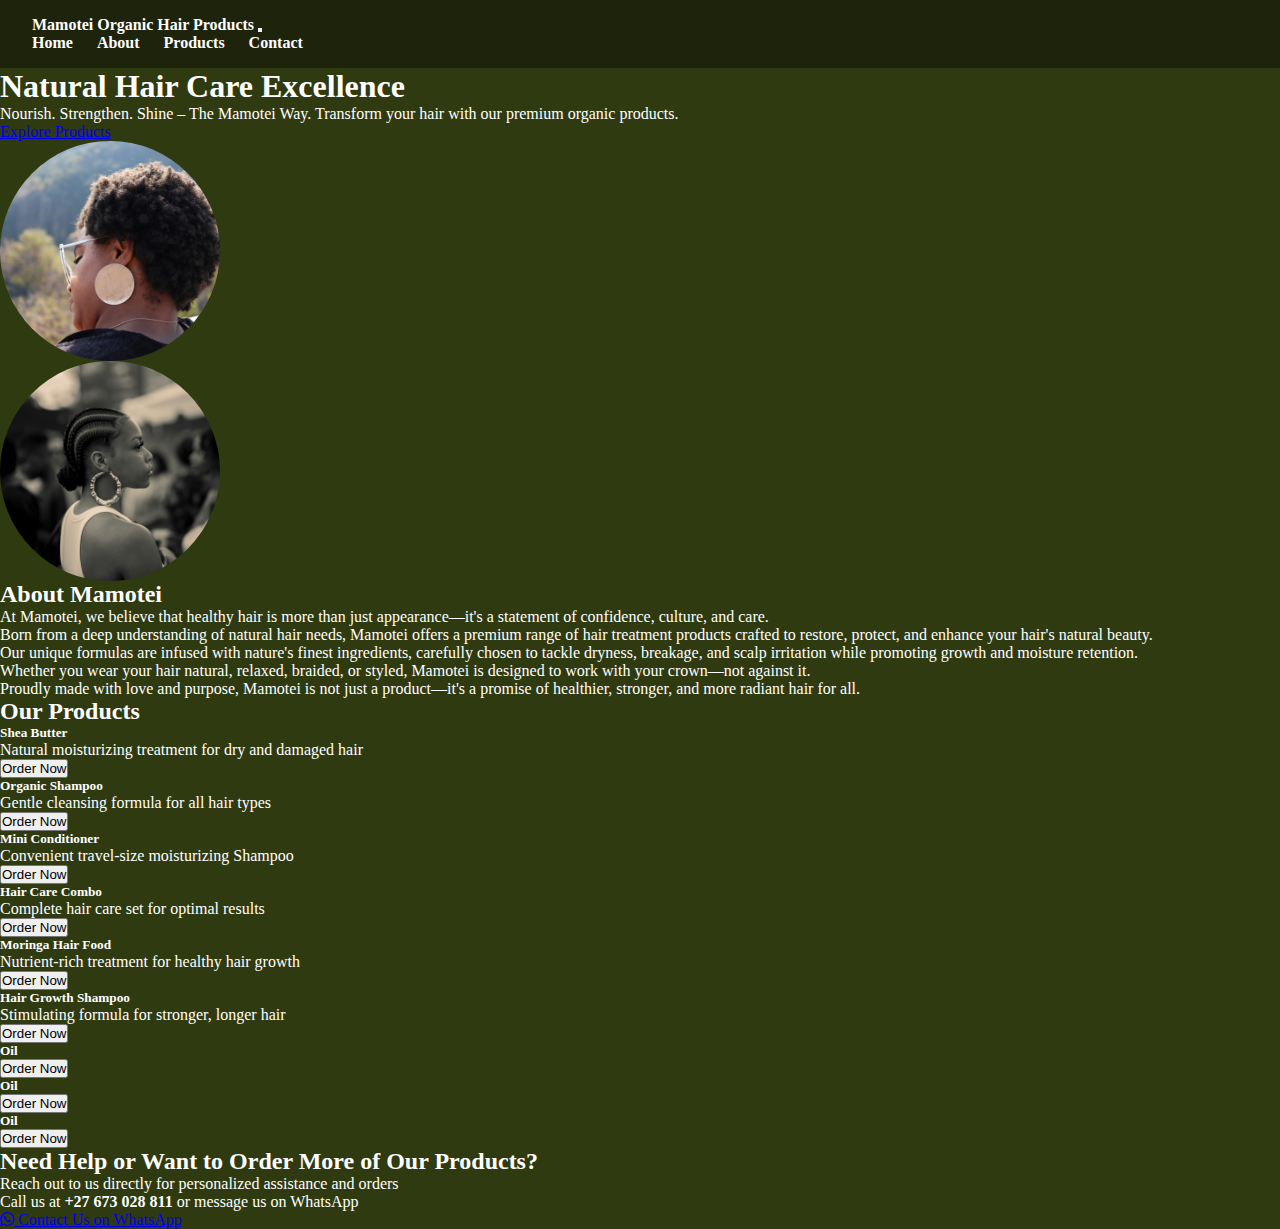
<file: index.html>
<!DOCTYPE html>
<html lang="en">
<head>
    <meta charset="UTF-8">
    <meta name="viewport" content="width=device-width, initial-scale=1.0">
    <title>Mamotei Beauty</title>
    <link href="https://cdn.jsdelivr.net/npm/bootstrap@5.3.6/dist/css/bootstrap.min.css" rel="stylesheet" integrity="sha384-4Q6Gf2aSP4eDXB8Miphtr37CMZZQ5oXLH2yaXMJ2w8e2ZtHTl7GptT4jmndRuHDT" crossorigin="anonymous">
    <link href="https://cdnjs.cloudflare.com/ajax/libs/font-awesome/6.0.0/css/all.min.css" rel="stylesheet">
    <link rel="stylesheet" href="./css/style.css">
</head>
<body>
    <!-- Loading Overlay -->
    <div class="loading-overlay" id="loadingOverlay">
        <div class="loading-spinner"></div>
    </div>

    <!-- Navigation -->
    <nav class="navbar navbar-expand-lg">
        <div class="container">
            <a class="navbar-brand" href="#home">Mamotei Organic Hair Products</a>
            <button class="navbar-toggler" type="button" data-bs-toggle="collapse" data-bs-target="#navbarNav">
                <span class="navbar-toggler-icon"></span>
            </button>
            <div class="collapse navbar-collapse" id="navbarNav">
                <ul class="navbar-nav ms-auto">
                    <li class="nav-item">
                        <a class="nav-link" href="#home">Home</a>
                    </li>
                    <li class="nav-item">
                        <a class="nav-link" href="#about">About</a>
                    </li>
                    <li class="nav-item">
                        <a class="nav-link" href="#products">Products</a>
                    </li>
                    <li class="nav-item">
                        <a class="nav-link" href="#contact">Contact</a>
                    </li>
                </ul>
            </div>
        </div>
    </nav>

    <!-- Hero Section -->
    <section id="home" class="hero-section">
        <div class="container">
            <div class="row align-items-center">
                <div class="col-lg-6">
                    <div class="hero-content">
                        <h1 class="hero-title">Natural Hair Care Excellence</h1>
                        <p class="hero-subtitle">Nourish. Strengthen. Shine – The Mamotei Way. Transform your hair with our premium organic products.</p>
                        <a href="#products" class="cta-button">Explore Products</a>
                    </div>
                </div>
                <div class="col-lg-6">
                    <div class="row">
                        <div class="col-6">
                            <div class="image-circle hair-img">
                                
                            </div>
                        </div>
                        <div class="col-6">
                            <div class="image-circle skin-img"></div>
                        </div>
                    </div>
                </div>
            </div>
        </div>
    </section>

    <!-- About Section -->
    <section id="about" class="about-section fade-in">
        <div class="container">
            <div class="row justify-content-center">
                <div class="col-lg-10">
                    <div class="about-card">
                        <h2 class="about-title text-center">About Mamotei</h2>
                        <p class="lead text-center mb-4">At Mamotei, we believe that healthy hair is more than just appearance—it's a statement of confidence, culture, and care.</p>
                        <div class="row">
                            <div class="col-md-6">
                                <p>Born from a deep understanding of natural hair needs, Mamotei offers a premium range of hair treatment products crafted to restore, protect, and enhance your hair's natural beauty.</p>
                                <p>Our unique formulas are infused with nature's finest ingredients, carefully chosen to tackle dryness, breakage, and scalp irritation while promoting growth and moisture retention.</p>
                            </div>
                            <div class="col-md-6">
                                <p>Whether you wear your hair natural, relaxed, braided, or styled, Mamotei is designed to work with your crown—not against it.</p>
                                <p>Proudly made with love and purpose, Mamotei is not just a product—it's a promise of healthier, stronger, and more radiant hair for all.</p>
                            </div>
                        </div>
                    </div>
                </div>
            </div>
        </div>
    </section>

    <!-- Products Section -->
    <section id="products" class="products-section fade-in">
        <div class="container">
            <h2 class="section-title">Our Products</h2>
            <div class="row g-4">
                <div class="col-lg-4 col-md-6">
                    <div class="product-card">
                        <div class="product-img" style="background-image: url('./css/images/hair_buttter.jpg');"></div>
                        <div class="product-body">
                            <h5 class="product-title">Shea Butter</h5>
                            <p class="text-muted">Natural moisturizing treatment for dry and damaged hair</p>
                            <button class="order-btn">Order Now</button>
                        </div>
                    </div>
                </div>
                <div class="col-lg-4 col-md-6">
                    <div class="product-card">
                        <div class="product-img" style="background-image: url('./css/images/shampoo.jpg');"></div>
                        <div class="product-body">
                            <h5 class="product-title">Organic Shampoo</h5>
                            <p class="text-muted">Gentle cleansing formula for all hair types</p>
                            <button class="order-btn">Order Now</button>
                        </div>
                    </div>
                </div>
                <div class="col-lg-4 col-md-6">
                    <div class="product-card">
                        <div class="product-img" style="background-image: url('./css/images/sprays.jpg');"></div>
                        <div class="product-body">
                            <h5 class="product-title">Mini Conditioner</h5>
                            <p class="text-muted">Convenient travel-size moisturizing Shampoo</p>
                            <button class="order-btn">Order Now</button>
                        </div>
                    </div>
                </div>
                <div class="col-lg-4 col-md-6">
                    <div class="product-card">
                        <div class="product-img" style="background-image: url('./css/images/4\ hait\ products.png');"></div>
                        <div class="product-body">
                            <h5 class="product-title">Hair Care Combo</h5>
                            <p class="text-muted">Complete hair care set for optimal results</p>
                            <button class="order-btn">Order Now</button>
                        </div>
                    </div>
                </div>
                <div class="col-lg-4 col-md-6">
                    <div class="product-card">
                        <div class="product-img" style="background-image: url('./css/images/moringa_hair_food.png');"></div>
                        <div class="product-body">
                            <h5 class="product-title">Moringa Hair Food</h5>
                            <p class="text-muted">Nutrient-rich treatment for healthy hair growth</p>
                            <button class="order-btn">Order Now</button>
                        </div>
                    </div>
                </div>
                <div class="col-lg-4 col-md-12">
                    <div class="product-card">
                        <div class="product-img" style="background-image: url('./css/images/conditioner_shampoo.png');"></div>
                        <div class="product-body">
                            <h5 class="product-title">Hair Growth Shampoo</h5>
                            <p class="text-muted">Stimulating formula for stronger, longer hair</p>
                            <button class="order-btn">Order Now</button>
                        </div>
                    </div>
                </div>
                <div class="col-lg-4 col-md-6">
                    <div class="product-card">
                        <div class="product-img" style="background-image: url('./css/images/oil_1.jpg');"></div>
                        <div class="product-body">
                            <h5 class="product-title">Oil</h5>
                            <button class="order-btn">Order Now</button>
                        </div>
                    </div>
            </div>

            <div class="col-lg-4 col-md-6">
                    <div class="product-card">
                        <div class="product-img" style="background-image: url('./css/images//oiol_2.jpg');"></div>
                        <div class="product-body">
                            <h5 class="product-title">Oil</h5>
                            <button class="order-btn">Order Now</button>
                        </div>
                    </div>

                    
        </div>

        <div class="col-lg-4 col-md-6">
                    <div class="product-card">
                        <div class="product-img" style="background-image: url('./css/images//oil_3.jpg');"></div>
                        <div class="product-body">
                            <h5 class="product-title">Oil </h5>
                            <button class="order-btn">Order Now</button>
                        </div>
                    </div>
    </section>

    <!-- Contact Section -->
    <section id="contact" class="contact-section fade-in">
        <div class="container">
            <h2 class="section-title">Need Help or Want to Order More of Our Products?</h2>
            <p class="lead">Reach out to us directly for personalized assistance and orders</p>
            <p>Call us at <strong>+27 673 028 811</strong> or message us on WhatsApp</p>
            <a href="https://wa.me/27673028811" class="whatsapp-btn" target="_blank">
                <i class="fab fa-whatsapp"></i>
                Contact Us on WhatsApp
            </a>
        </div>
    </section>

    <script src="https://cdn.jsdelivr.net/npm/bootstrap@5.3.6/dist/js/bootstrap.bundle.min.js"></script>
    <script>
        // Loading animation
        window.addEventListener('load', function() {
            setTimeout(function() {
                document.getElementById('loadingOverlay').style.opacity = '0';
                setTimeout(function() {
                    document.getElementById('loadingOverlay').style.display = 'none';
                }, 500);
            }, 1000);
        });

        // Scroll animations
        const observerOptions = {
            threshold: 0.1,
            rootMargin: '0px 0px -50px 0px'
        };

        const observer = new IntersectionObserver(function(entries) {
            entries.forEach(entry => {
                if (entry.isIntersecting) {
                    entry.target.classList.add('visible');
                }
            });
        }, observerOptions);

        document.querySelectorAll('.fade-in').forEach(el => {
            observer.observe(el);
        });

        // Navbar scroll effect
        window.addEventListener('scroll', function() {
            const nav = document.querySelector('nav');
            if (window.scrollY > 50) {
                nav.style.background = 'rgba(26, 32, 44, 0.98)';
                nav.style.boxShadow = '0 2px 20px rgba(0, 0, 0, 0.2)';
            } else {
                nav.style.background = 'rgba(26, 32, 44, 0.95)';
                nav.style.boxShadow = '0 2px 20px rgba(0, 0, 0, 0.1)';
            }
        });

        // Smooth scrolling for anchor links
        document.querySelectorAll('a[href^="#"]').forEach(anchor => {
            anchor.addEventListener('click', function (e) {
                e.preventDefault();
                const target = document.querySelector(this.getAttribute('href'));
                if (target) {
                    target.scrollIntoView({
                        behavior: 'smooth',
                        block: 'start'
                    });
                }
            });
        });

        // Product card stagger animation
        const productCards = document.querySelectorAll('.product-card');
        productCards.forEach((card, index) => {
            card.style.animationDelay = `${index * 0.1}s`;
        });

        // Add click effects to buttons
        document.querySelectorAll('.order-btn, .cta-button, .whatsapp-btn').forEach(button => {
            button.addEventListener('click', function(e) {
                let ripple = document.createElement('span');
                ripple.classList.add('ripple');
                this.appendChild(ripple);
                
                let x = e.clientX - e.target.offsetLeft;
                let y = e.clientY - e.target.offsetTop;
                
                ripple.style.left = x + 'px';
                ripple.style.top = y + 'px';
                
                setTimeout(() => {
                    ripple.remove();
                }, 600);
            });
        });
    </script>
</body>
</file>
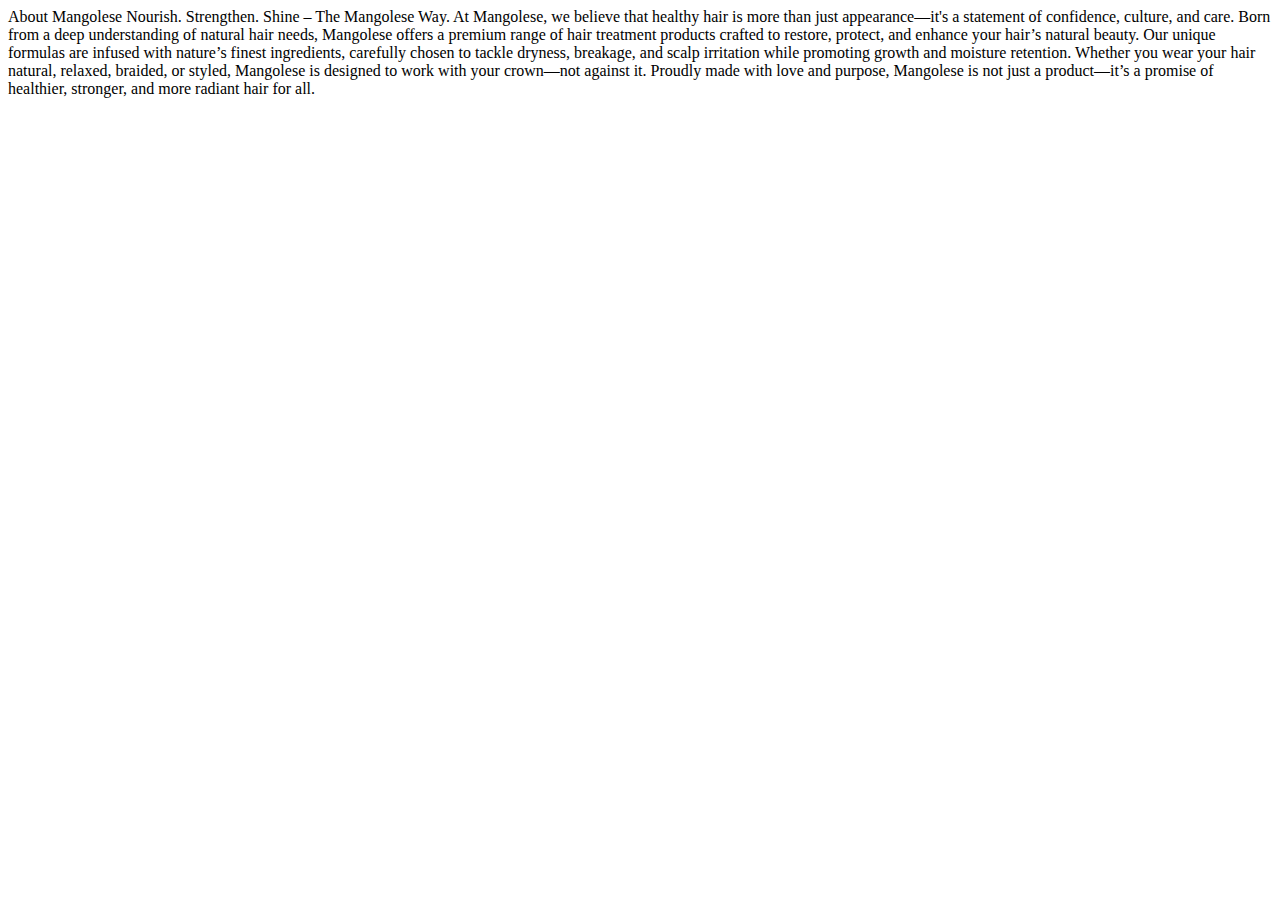
<file: about.html>
<!DOCTYPE html>
<html lang="en">
<head>
    <meta charset="UTF-8">
    <meta name="viewport" content="width=device-width, initial-scale=1.0">
    <title>Document</title>
</head>
<body>
    

        <div>
            About Mangolese
    Nourish. Strengthen. Shine – The Mangolese Way.

    At Mangolese, we believe that healthy hair is more than just appearance—it's a statement of confidence, culture, and care. Born from a deep understanding of natural hair needs, Mangolese offers a premium range of hair treatment products crafted to restore, protect, and enhance your hair’s natural beauty.

    Our unique formulas are infused with nature’s finest ingredients, carefully chosen to tackle dryness, breakage, and scalp irritation while promoting growth and moisture retention. Whether you wear your hair natural, relaxed, braided, or styled, Mangolese is designed to work with your crown—not against it.

    Proudly made with love and purpose, Mangolese is not just a product—it’s a promise of healthier, stronger, and more radiant hair for all.


        </div>
</body>
</html>
</file>
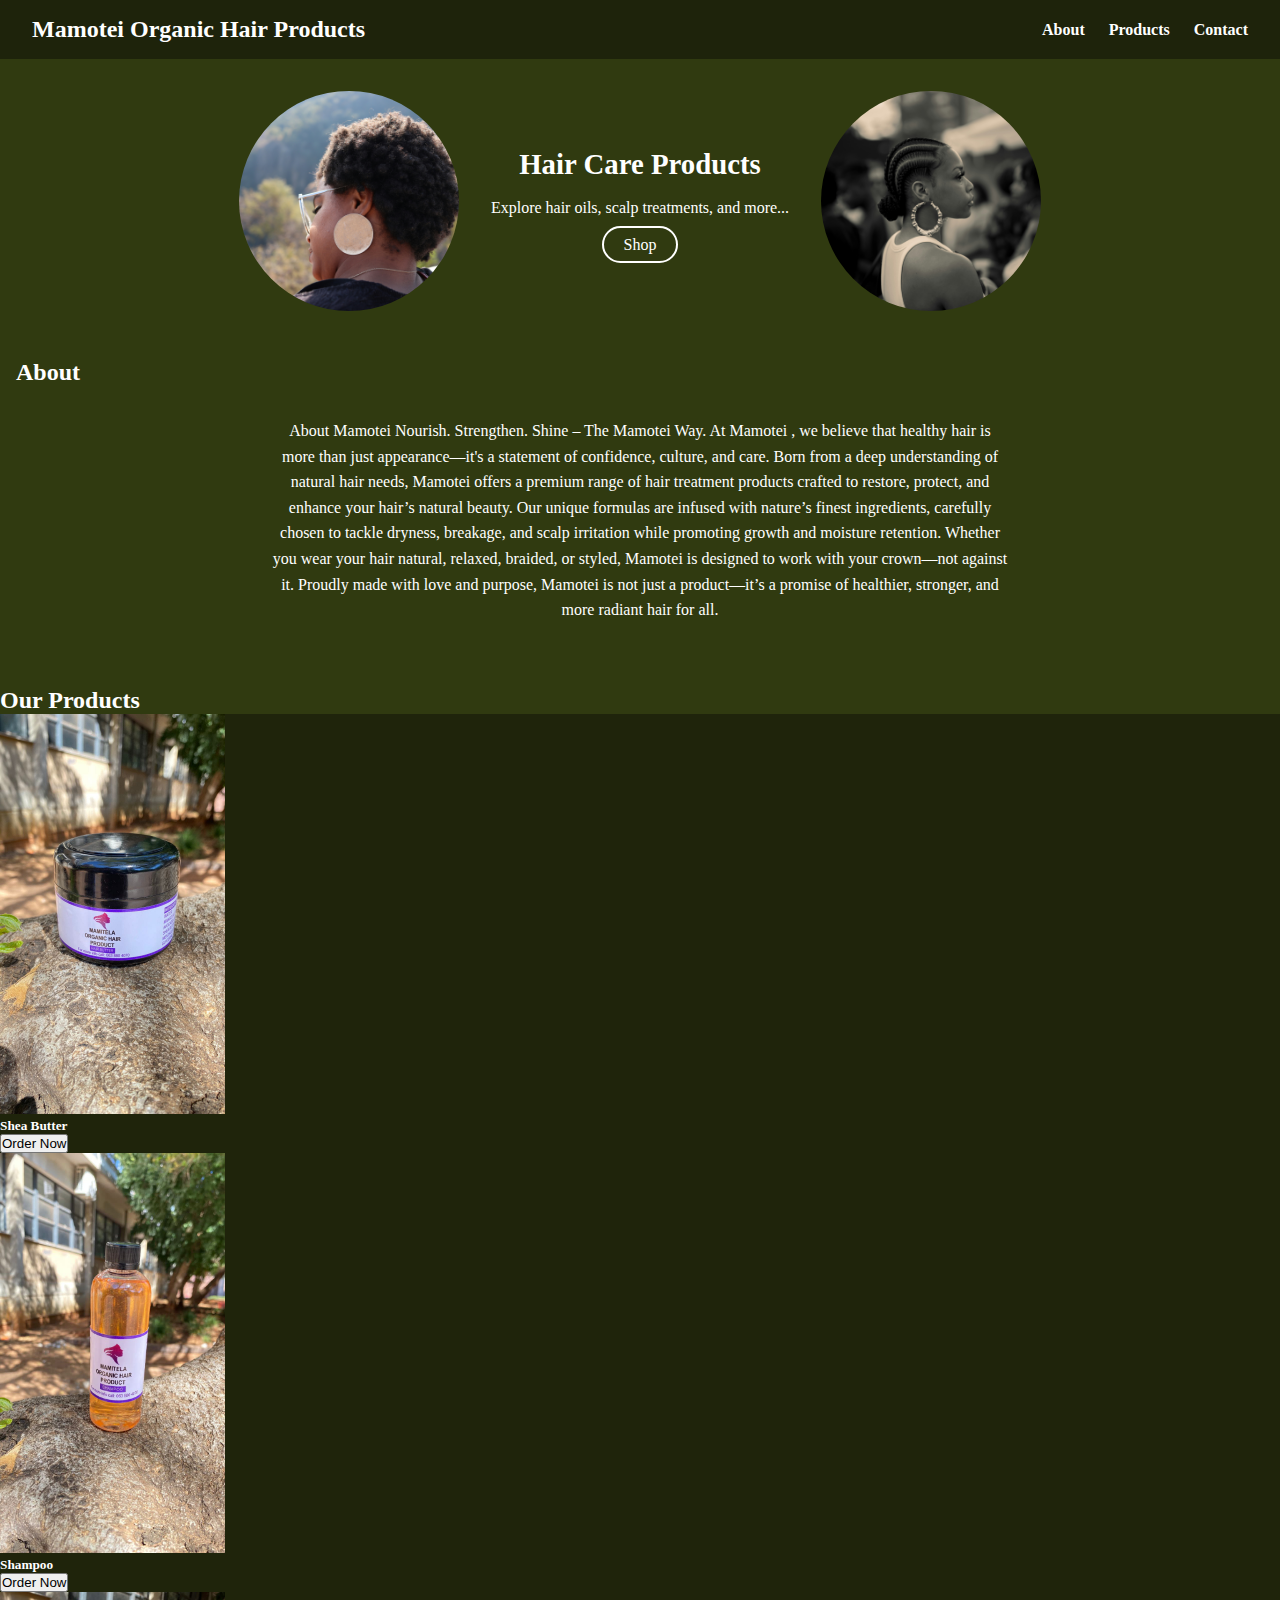
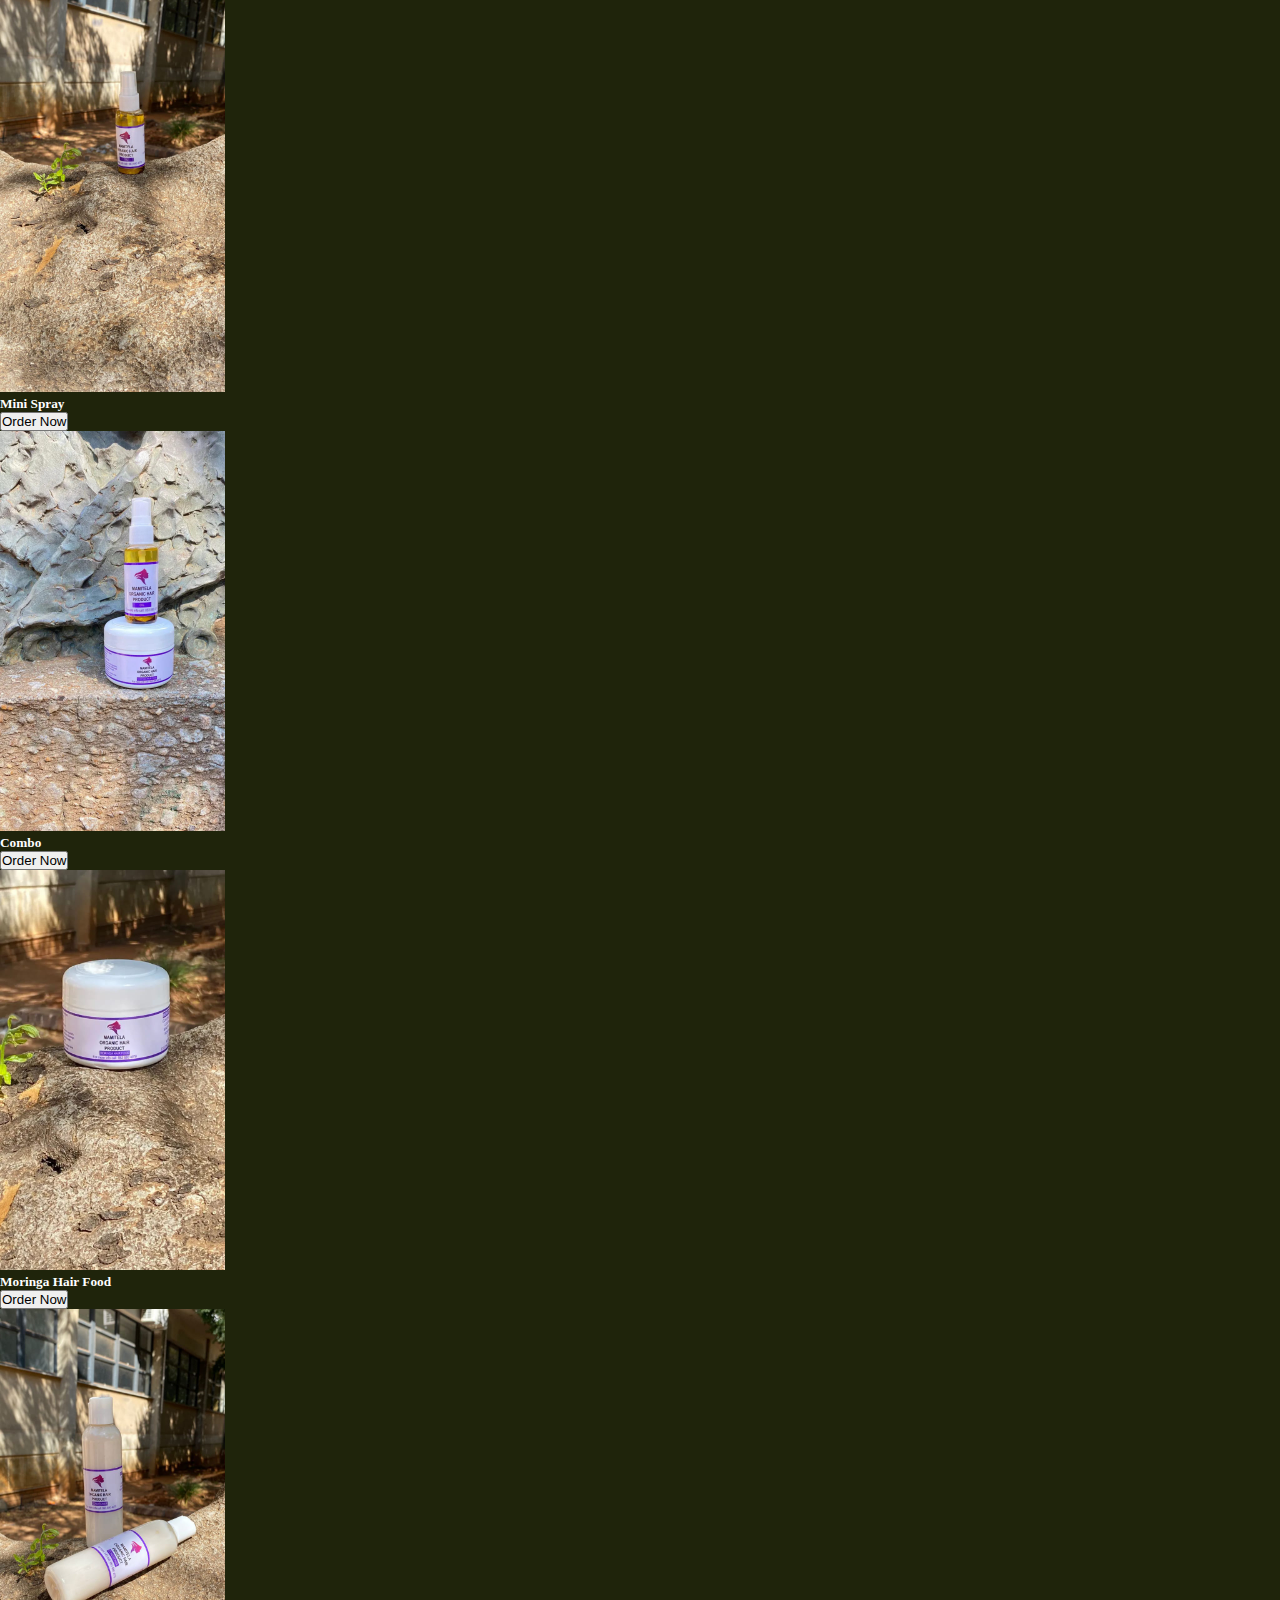
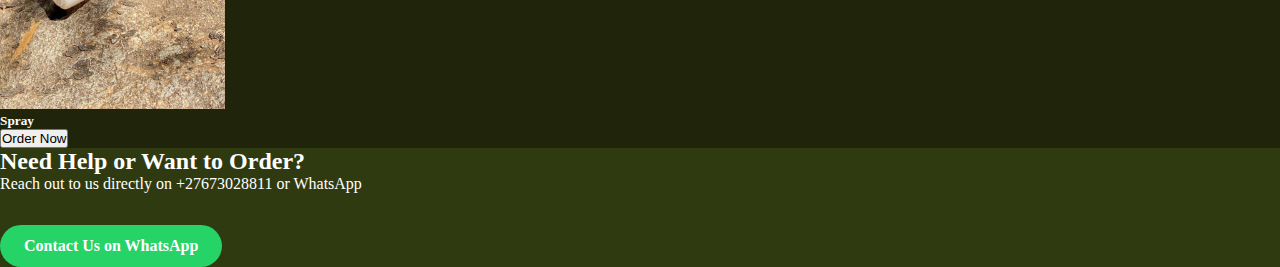
<file: indesx.html>
<!DOCTYPE html>
<html lang="en">
<head>
      <meta charset="UTF-8">
  <meta name="viewport" content="width=device-width, initial-scale=1.0">
  <title>Mamotei  Beauty</title>
  <link rel="stylesheet" href="./css/style.css">
  <link href="https://cdn.jsdelivr.net/npm/bootstrap@5.3.6/dist/css/bootstrap.min.css" rel="stylesheet" integrity="sha384-4Q6Gf2aSP4eDXB8Miphtr37CMZZQ5oXLH2yaXMJ2w8e2ZtHTl7GptT4jmndRuHDT" crossorigin="anonymous">
<script src="https://cdn.jsdelivr.net/npm/bootstrap@5.3.6/dist/js/bootstrap.bundle.min.js" integrity="sha384-j1CDi7MgGQ12Z7Qab0qlWQ/Qqz24Gc6BM0thvEMVjHnfYGF0rmFCozFSxQBxwHKO" crossorigin="anonymous"></script>
</head>
<body>
  <nav>
    <div class="logo">
        Mamotei Organic Hair Products</div>

    <ul>
      <li><a href="#about">About</a></li>
      <li><a href="#products">Products</a></li>
      <li><a href="#contact">Contact</a></li>
    </ul>

  </nav>

  <header class="body">

    <div class="section hair">
      <div class="image-circle hair-img"></div>

       <div class="text">
        <h1>Hair Care Products</h1>
        <p>Explore hair oils, scalp treatments, and more...</p>
        <a href="#" class="btn-outline">Shop</a>
      </div>

        <div class="image-circle skin-img"></div>

     
    </div>
 

    <div class="section_about text-center">
      <h2>About</h2>

      <div class="brief_about">
         <div>
        About Mamotei 
Nourish. Strengthen. Shine – The Mamotei  Way.

At Mamotei , we believe that healthy hair is more than just appearance—it's a statement of confidence, culture, and care. Born from a deep understanding of natural hair needs, Mamotei  offers a premium range of hair treatment products crafted to restore, protect, and enhance your hair’s natural beauty.

Our unique formulas are infused with nature’s finest ingredients, carefully chosen to tackle dryness, breakage, and scalp irritation while promoting growth and moisture retention. Whether you wear your hair natural, relaxed, braided, or styled, Mamotei  is designed to work with your crown—not against it.

Proudly made with love and purpose, Mamotei  is not just a product—it’s a promise of healthier, stronger, and more radiant hair for all.


      </div>
    </div>
</header>

 <!-- Product Section -->
<section id="products" class="container my-5">
  <h2 class="text-center mb-4">Our Products</h2>

  <div class="row row-cols-1 row-cols-sm-2 row-cols-md-3 g-4 product-grid">
    <!-- Repeat with actual images, names, and prices -->
    <div class="col">
      <div class="card h-100 text-center">
        <img src="./css/images/blackfood.jpg" class="card-img-top zoomable" alt="Product 1">
        <div class="card-body">
          <h5 class="card-title">Shea Butter</h5>
    
          <button class="btn btn-outline-light">Order Now</button>
        </div>
      </div>
    </div>


    <div class="col">
      <div class="card h-100 text-center">
        <img src="./css/images/shampoo.jpg" class="card-img-top zoomable" alt="Product 1">
        <div class="card-body">
          <h5 class="card-title">Shampoo</h5>
          <button class="btn btn-outline-light">Order Now</button>
        </div>
      </div>
    </div>


   <div class="col">
      <div class="card h-100 text-center">
        <img src="css/images/mini psray.jpg" class="card-img-top zoomable" alt="Product 1">
        <div class="card-body">
          <h5 class="card-title">Mini Spray </h5>
          <button class="btn btn-outline-light">Order Now</button>
        </div>
      </div>
    </div>

       <div class="col">
      <div class="card h-100 text-center">
                <img src="css/images/organic_hair_spray.jpg" class="card-img-top zoomable" alt="Product 1">

        <div class="card-body">
          <h5 class="card-title">Combo</h5>
            <button class="btn btn-outline-light">Order Now</button>

        </div>
      </div>
    </div>

       <div class="col">
      <div class="card h-100 text-center">
        <img src="css/images/organic hairfood.jpg" class="card-img-top zoomable" alt="Product 1">
        <div class="card-body">
          <h5 class="card-title">Moringa Hair Food</h5>
          <button class="btn btn-outline-light">Order Now</button>
        </div>
      </div>
    </div>

       <div class="col">
      <div class="card h-100 text-center">
        <img src="css/images/sprays.jpg" class="card-img-top zoomable" alt="Product 1">
        <div class="card-body">
          <h5 class="card-title">Spray</h5>
          <button class="btn btn-outline-light">Order Now</button>
        </div>
      </div>
    </div>
    <!-- Copy and change content for 11 more products -->
  </div>

  


  <section id="contact" class="text-center py-5">
  <h2>Need Help or Want to Order?</h2>
  <p>Reach out to us directly on +27673028811 or WhatsApp</p>
  <a href="https://wa.me/27673028811" class="btn-whatsapp" target="_blank">
    Contact Us on WhatsApp
  </a>
</section>

</body>
</html>
</file>
<file: css/style.css>
* {
  margin: 0;
  padding: 0;
  box-sizing: border-box;
}

html {
  scroll-behavior: smooth;
}


body
 {
  background-color: #303a10;
  font-family: 'Georgia', serif;
  color: white;
  overflow-x: hidden;
}

nav {
  display: flex;
  justify-content: space-between;
  align-items: center;
  padding: 1rem 2rem;
  background-color: hsl(72, 53%, 9%);
}

.logo {
  font-size: 1.5rem;
  font-weight: bold;
  color: white;
}

nav ul {
  display: flex;
  gap: 1.5rem;
  list-style: none;
}

nav a {
  color: white;
  text-decoration: none;
  font-weight: bold;
}

header {
  padding: 2rem 1rem;
}

.body .section {
  display: flex;
  align-items: center;
  justify-content: center;
  gap: 2rem;
  margin-bottom: 3rem;
  flex-wrap: wrap;
}

.image-circle {
  width: 220px;
  height: 220px;
  border-radius: 50%;
  background-size: cover;
  background-position: center;
}

.skin-img {
  background-image: url('./images/braids.jpg');
}

.hair-img {
  background-image: url('./images/messy afro.jpg');
}

.text {
  max-width: 400px;
  text-align: center;
}

.text h1 {
  font-size: 1.8rem;
  margin-bottom: 1rem;
}

.text p {
  margin-bottom: 1rem;
  font-size: 1rem;
  line-height: 1.4;
}

.btn-outline {
  border: 2px solid white;
  padding: 0.5rem 1.2rem;
  text-decoration: none;
  color: white;
  border-radius: 25px;
  transition: background 0.3s ease;
}

.btn-outline:hover {
  background: white;
  color: #303a10;
}

.brief_about {
  padding: 2rem;
  line-height: 1.6;
  max-width: 800px;
  margin: auto;
  text-align: center;
}

.product-grid .card {
  background-color: #1f240b;
  color: white;
  border: none;
}

.product-grid .card img {
  height: 400px;
  object-fit: cover;
}

.btn-whatsapp {
  background-color: #25d366;
  color: white;
  border: none;
  padding: 0.75rem 1.5rem;
  border-radius: 25px;
  font-weight: bold;
  text-decoration: none;
  display: inline-block;
  margin-top: 2rem;
}

.btn-whatsapp:hover {
  background-color: #1ebe57;
  color: white;
}

/* Mobile tweaks */
@media (max-width: 768px) {
  .section {
    flex-direction: column;
    text-align: center;
    gap: 1rem;
  }

@media (max-width: 768px) {
  .logo {
    font-size: 1rem;
    max-width: 150px;
    overflow: hidden;
    white-space: nowrap;
    text-overflow: ellipsis;
  }
}


.zoomable {
  cursor: zoom-in;
  transition: transform 0.3s ease;
}

.zoomable:hover {
  transform: scale(1.05);
}
</file>
